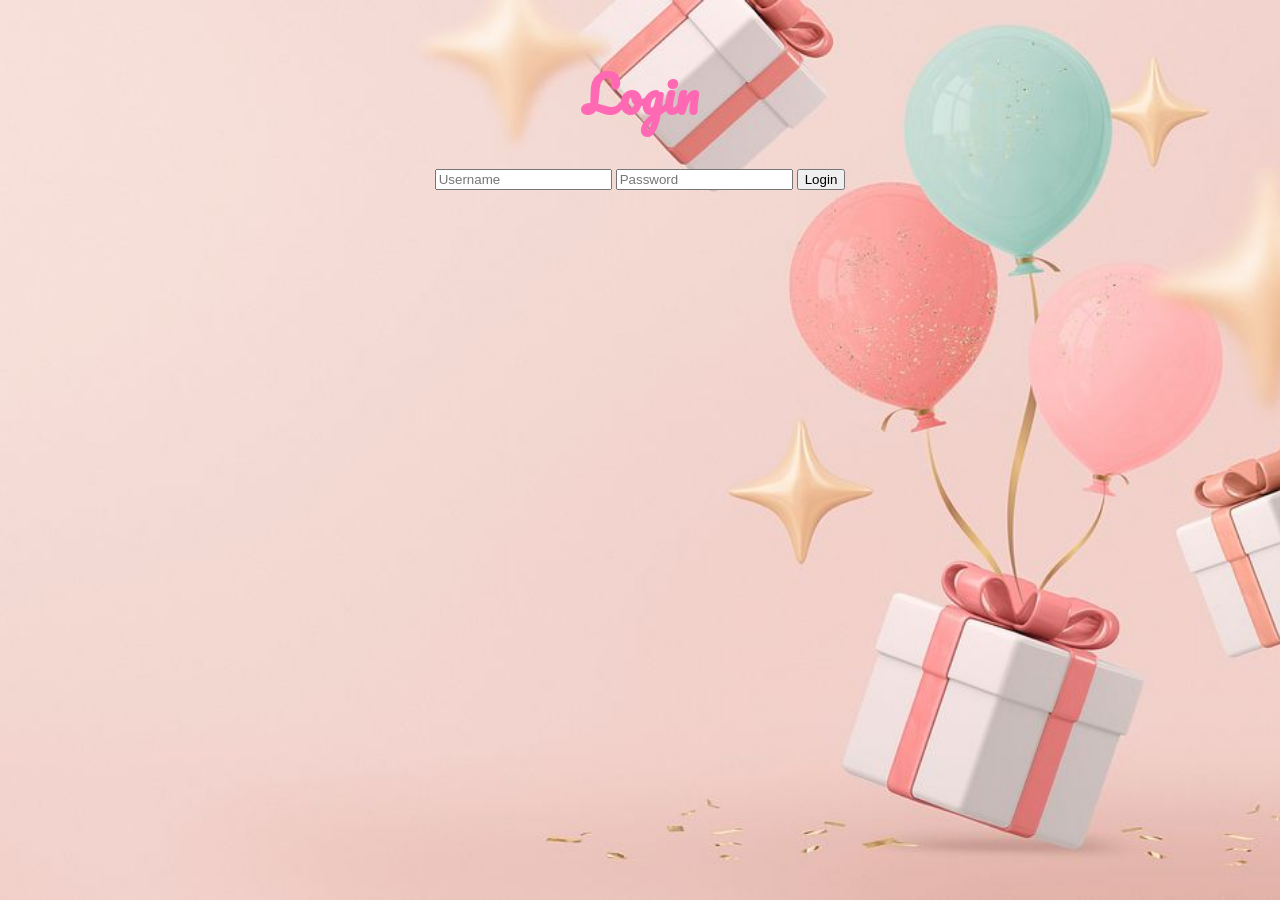
<file: index.html>
<!DOCTYPE html>
<html lang="en">
<head>
    <meta charset="UTF-8">
    <meta name="viewport" content="width=device-width, initial-scale=1.0">
    <title>Login</title>
    <link rel="stylesheet" href="styles.css">
    <link href="https://fonts.googleapis.com/css2?family=Pacifico&family=Raleway:wght@300;400&display=swap" rel="stylesheet">
</head>
<body>
    <div class="container login-container">
        <h1 class="animate-text">Login</h1>
        <form id="login-form">
            <input type="text" id="username" placeholder="Username" required>
            <input type="password" id="password" placeholder="Password" required>
            
            <button type="submit">Login</button>
        </form>
        <p id="login-error" class="hidden">Invalid username or password!</p>
    </div>

    <script src="login.js"></script>
</body>
</html>
</file>
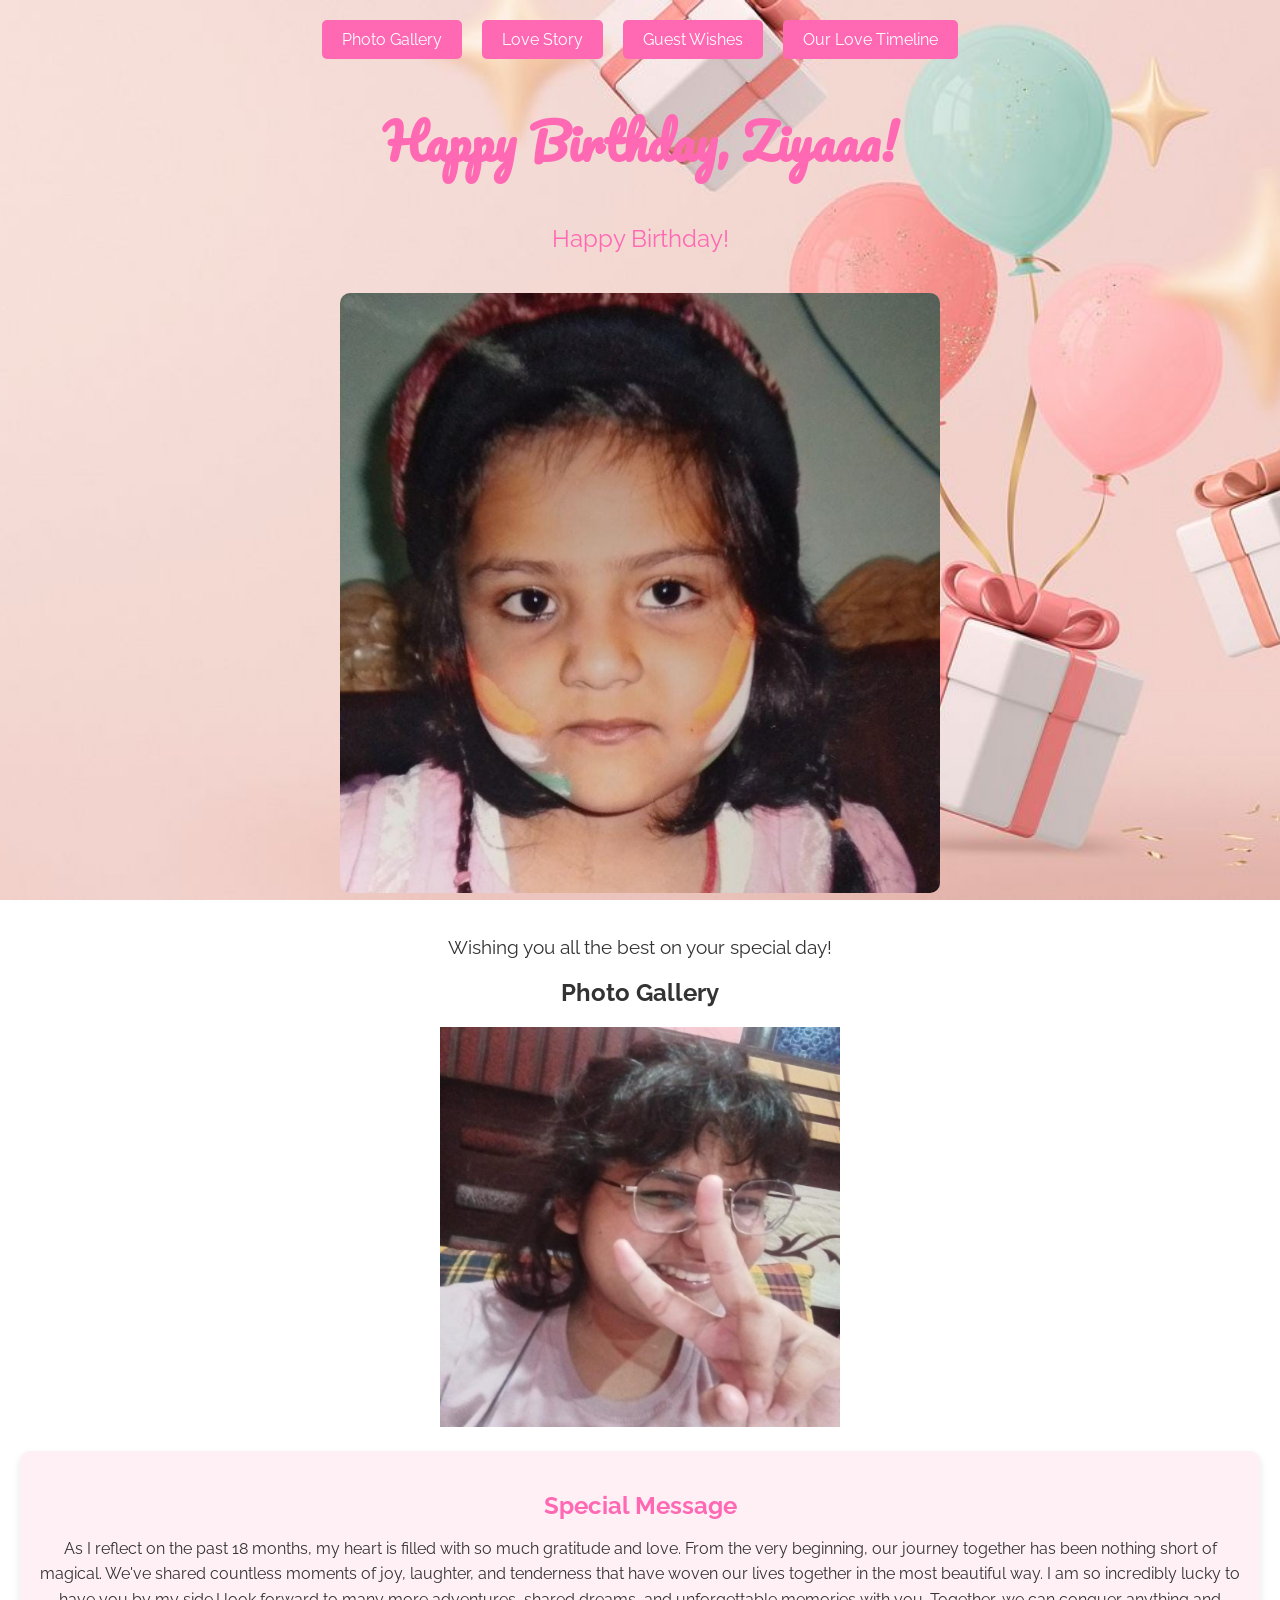
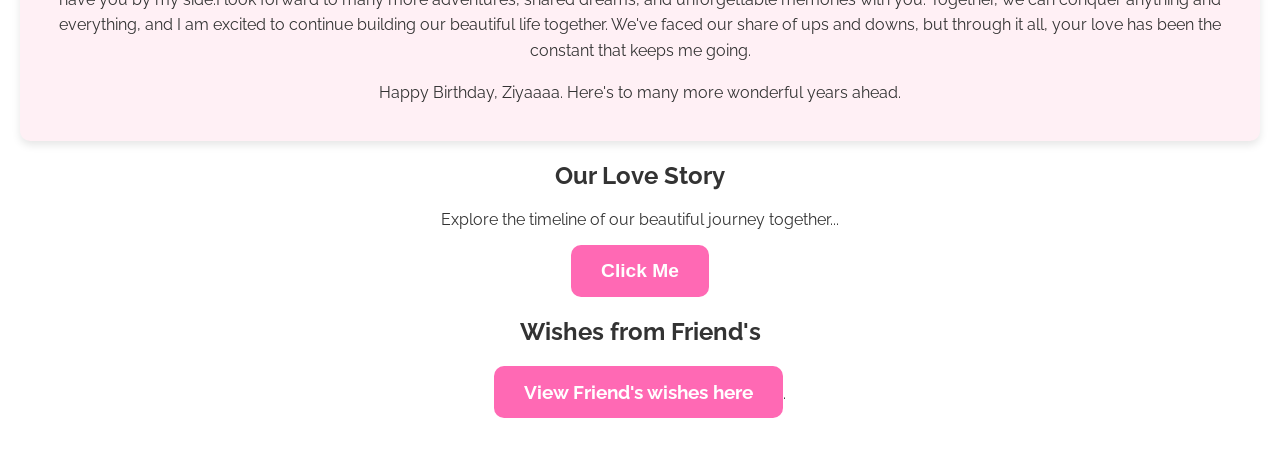
<file: 1.html>
<!DOCTYPE html>
<html lang="en">
<head>
    <meta charset="UTF-8">
    <meta name="viewport" content="width=device-width, initial-scale=1.0">
    <title>Happy Birthday</title>
    <link rel="stylesheet" href="styles.css">
    <link href="https://fonts.googleapis.com/css2?family=Pacifico&family=Raleway:wght@300;400&display=swap" rel="stylesheet">
</head>
<body>
    <audio id="birthday-music" src="Romantic-Birthday.mp3" loop autoplay></audio>
    <div class="container">
        <nav>
            <a href="#gallery" class="nav-btn">Photo Gallery</a>
            <a href="#story" class="nav-btn">Love Story</a>
            <a href="wishes.html" class="nav-btn">Guest Wishes</a>
            <a href="#timeline-section" class="nav-btn">Our Love Timeline</a>
        </nav>

        <section id="home">
            <h1 class="animate-text">Happy Birthday, Ziyaaa!</h1>       
            <div id="countdown" class="countdown"></div>
            <img src="WhatsApp Image 2024-06-11 at 12.31.03_03eef5dd.jpg" alt="Birthday Image" class="birthday-img">
            <p class="message">Wishing you all the best on your special day!</p>
            <p id="surprise-message" class="hidden">You are the most wonderful person in my life. Happy Birthday!</p>
        </section>

        <section id="gallery">
            <h2>Photo Gallery</h2>
            <div class="slideshow-container">
                <!-- Images will be dynamically added here -->
            </div>
        </section>
        <div class="special-message">
            <h2>Special Message</h2>
            <p>As I reflect on the past 18 months, my heart is filled with so much gratitude and love. From the very beginning, our journey together has been nothing short of magical. We've shared countless moments of joy, laughter, and tenderness that have woven our lives together in the most beautiful way.
 I am so incredibly lucky to have you by my side.I look forward to many more adventures, shared dreams, and unforgettable memories with you. Together, we can conquer anything and everything, and I am excited to continue building our beautiful life together.


We've faced our share of ups and downs, but through it all, your love has been the constant that keeps me going. </p>
            <p>Happy Birthday, Ziyaaaa. Here's to many more wonderful years ahead.</p>
        </div>
        
        <section id="story">
            <h2>Our Love Story</h2>
            <p>Explore the timeline of our beautiful journey together...</p>
            <button class="timeline-btn" onclick="window.location.href='timeline.html'">Click Me</button>
        </section>
    <div>
        
        

        <footer><h2>Wishes from Friend's</h2>
            <div id="guest-comments"></div>
            <p><a href="wishes.html" class="btn">View Friend's wishes here</a>.</p>

        </footer>
    </div>
    </div>
    

    <script>
        // Array of image URLs
        var imageUrls = [
            "WhatsApp Image 2024-06-11 at 12.30.50_8dd223ba.jpg",
            "WhatsApp Image 2024-06-11 at 12.30.51_7f59b443.jpg",
            "WhatsApp Image 2024-06-11 at 12.30.51_7439f6bf.jpg",
            "WhatsApp Image 2024-06-11 at 12.30.51_e6bac985.jpg",
            "WhatsApp Image 2024-06-11 at 12.30.54_1c753b50.jpg",
            "WhatsApp Image 2024-06-11 at 12.30.54_d9af71ee.jpg",
            "WhatsApp Image 2024-06-11 at 12.30.57_069c49c2.jpg",
            "WhatsApp Image 2024-06-11 at 12.30.57_eaad2b7d.jpg",
            "WhatsApp Image 2024-06-11 at 12.30.58_27d00758.jpg",
            "WhatsApp Image 2024-06-11 at 12.30.59_e5417f05.jpg",
            "WhatsApp Image 2024-06-11 at 12.31.00_2c4d1aff.jpg",
            "WhatsApp Image 2024-06-11 at 12.31.00_97f100c9.jpg",
            "WhatsApp Image 2024-06-11 at 12.31.01_492fefac.jpg",
            "WhatsApp Image 2024-06-11 at 12.31.01_4317b852.jpg",
            "WhatsApp Image 2024-06-11 at 12.31.01_a68f6de2.jpg",
            "WhatsApp Image 2024-06-11 at 12.31.02_6bdafeb1.jpg",
            "WhatsApp Image 2024-06-11 at 12.31.04_ca175e30.jpg",
            "WhatsApp Image 2024-06-11 at 12.31.03_10ebda9b.jpg",
            "WhatsApp Image 2024-06-11 at 12.31.03_8eb3c3ff.jpg",
            "WhatsApp Image 2024-06-11 at 12.31.02_23441351.jpg"
        ];

        // Initialize index for slideshow
        var slideIndex = 0;

        // Function to start slideshow
        function startSlideshow() {
            var slides = document.querySelectorAll('.mySlides');
            slides.forEach(slide => slide.style.display = "none");
            slideIndex++;
            if (slideIndex > slides.length) {slideIndex = 1}
            slides[slideIndex-1].style.display = "block";
            setTimeout(startSlideshow, 2000); // Change slide every 2 seconds
        }

        // Function to initialize slideshow
        function initializeSlideshow() {
            var slideshowContainer = document.querySelector(".slideshow-container");
            imageUrls.forEach((imageUrl, index) => {
                var slide = document.createElement("div");
                slide.classList.add("mySlides");
                var img = document.createElement("img");
                img.src = imageUrl;
                img.style.width = "400px"; // Set image width
                img.style.height = "400px"; // Set image height
                slide.appendChild(img);
                slideshowContainer.appendChild(slide);
            });
            startSlideshow();
        }

        // Initialize the slideshow
        initializeSlideshow();
    </script>

    <script src="script.js"></script>
</body>
</html>
</file>
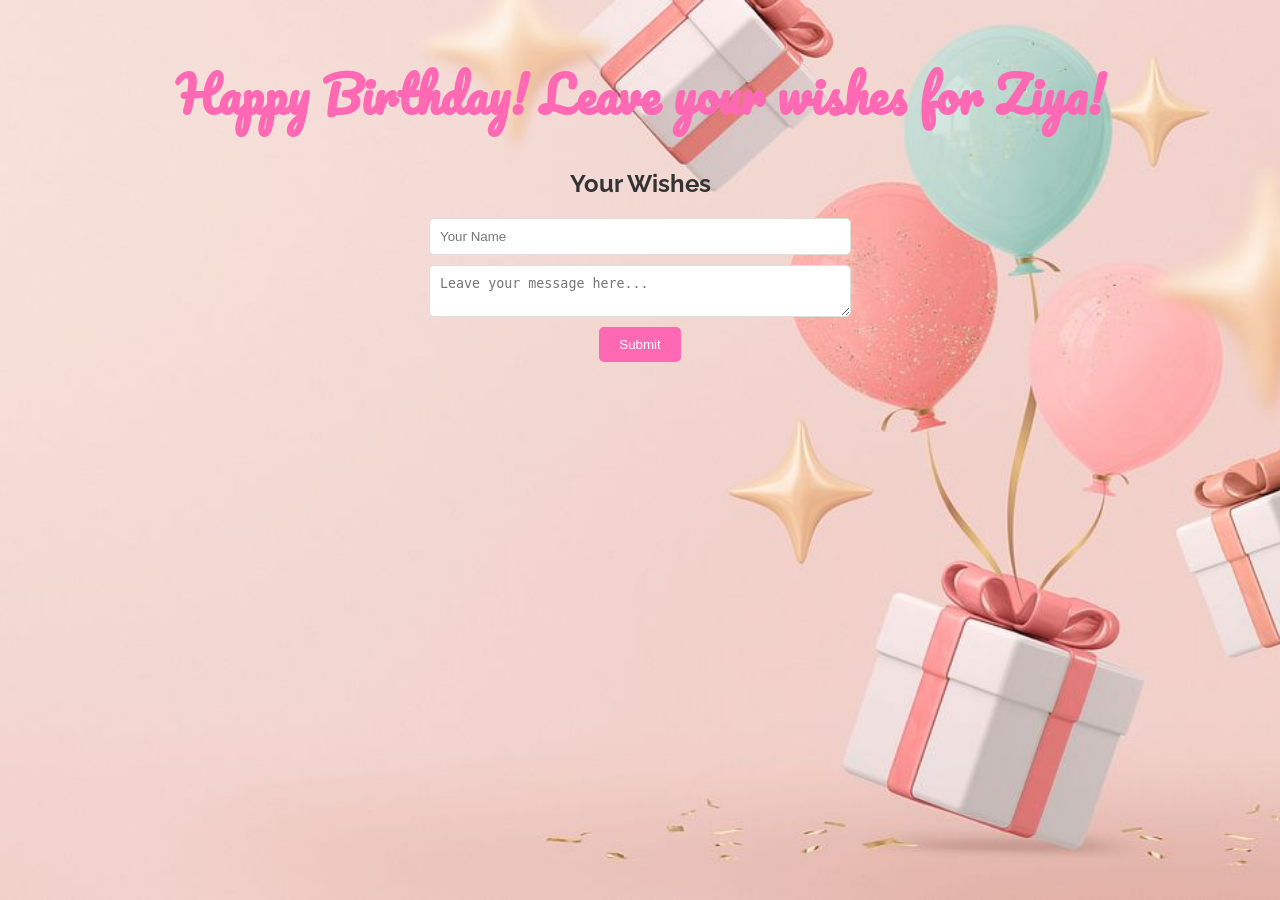
<file: guest.html>
<!DOCTYPE html>
<html lang="en">
<head>
    <meta charset="UTF-8">
    <meta name="viewport" content="width=device-width, initial-scale=1.0">
    <title>Guestbook</title>
    <link rel="stylesheet" href="styles.css">
    <link href="https://fonts.googleapis.com/css2?family=Pacifico&family=Raleway:wght@300;400&display=swap" rel="stylesheet">
</head>
<body>
    <audio id="birthday-music" src="Romantic-Birthday.mp3" loop autoplay></audio>
    <div class="container guest-container">
        <h1 class="animate-text">Happy Birthday! Leave your wishes for Ziya!</h1>
        <div id="countdown" class="countdown"></div>
        <section id="guestbook">
            <h2>Your Wishes</h2>
            <form id="comment-form" class="guest-form">
                <input type="text" id="guest-name" placeholder="Your Name" required>
                <textarea id="comment-text" placeholder="Leave your message here..." required></textarea>
                <button type="submit">Submit</button>
            </form>
            <div id="guest-comments">
                <!-- Guest comments will be dynamically added here -->
            </div>
        </section>
    </div>

    <script src="guest.js"></script>
</body>
</html>
</file>
<file: styles.css>
/* General styles */
body {
    font-family: 'Raleway', sans-serif;
    margin: 0;
    padding: 0;
    background: url('background_2.jpg') no-repeat center center fixed;
    background-size: cover;
    color: #333;
    text-align: center;
}

.container {
    padding: 20px;
}

/* Navigation styles */
nav {
    display: flex;
    justify-content: center;
    gap: 20px;
    margin-bottom: 20px;
}

.nav-btn {
    background-color: #ff69b4;
    color: white;
    padding: 10px 20px;
    border-radius: 5px;
    text-decoration: none;
    transition: background-color 0.3s ease;
}

.nav-btn:hover {
    background-color: #ff1493;
}

/* Animated text */
.animate-text {
    font-family: 'Pacifico', cursive;
    font-size: 3em;
    color: #ff69b4;
    animation: fadeIn 2s ease-in-out;
}

/* Countdown */
.countdown {
    font-size: 1.5em;
    color: #ff69b4;
    margin: 20px 0;
}

/* Birthday image */
.birthday-img {
    width: 100%;
    max-width: 600px;
    height: 600px; /* Set the desired height */
    object-fit: cover;
    border-radius: 10px;
    margin: 20px 0;
}

/* Message styles */
.message {
    font-size: 1.2em;
    color: #333;
}

.hidden {
    display: none;
}

/* Photo gallery styles */
.photo-gallery {
    display: flex;
    justify-content: center;
    flex-wrap: wrap;
    gap: 10px;
}

.photo-gallery img {
    width: 100px;
    height: 100px;
    border-radius: 10px;
    object-fit: cover;
}

/* Guest form styles */
.guest-form {
    display: flex;
    flex-direction: column;
    align-items: center;
    gap: 10px;
    margin-bottom: 20px;
}

.guest-form input,
.guest-form textarea {
    width: 80%;
    max-width: 400px;
    padding: 10px;
    border: 1px solid #ddd;
    border-radius: 5px;
}

.guest-form button {
    background-color: #ff69b4;
    color: white;
    padding: 10px 20px;
    border: none;
    border-radius: 5px;
    cursor: pointer;
    transition: background-color 0.3s ease;
}

.guest-form button:hover {
    background-color: #ff1493;
}

/* Special heading styles */
.special-heading {
    font-family: 'Pacifico', cursive;
    font-size: 2.5em;
    color: #ff69b4;
    margin-top: 30px;
}

/* Special message styles */
.special-message {
    font-size: 1.3em;
    background-color: #fff0f5;
    padding: 20px;
    border-radius: 10px;
    box-shadow: 0 4px 8px rgba(0, 0, 0, 0.1);
    margin: 20px 0;
}

/* Guest comment styles */
#guest-comments div {
    background: #f0f0f0;
    padding: 10px;
    border-radius: 5px;
    margin: 10px 0;
}

/* Button styles */
.btn,
.timeline-btn {
    display: inline-block;
    padding: 15px 30px;
    background-color: #ff69b4; /* Pink */
    color: white;
    text-decoration: none;
    border: none;
    border-radius: 10px;
    transition: background-color 0.3s ease, transform 0.3s ease;
    cursor: pointer;
    font-size: 1.2em;
    font-weight: bold;
}

.btn:hover,
.timeline-btn:hover {
    background-color: #ff1493; /* Dark pink */
    transform: scale(1.05);
}

/* Animations */
@keyframes fadeIn {
    0% { opacity: 0; }
    100% { opacity: 1; }
}

/* Responsive Design */
@media screen and (max-width: 768px) {
    nav {
        flex-direction: column;
        gap: 10px;
    }

    .nav-btn {
        padding: 10px;
        width: 100%;
    }

    .animate-text {
        font-size: 2em;
    }

    .btn,
    .timeline-btn {
        padding: 10px 20px;
        font-size: 1em;
    }

    .special-heading {
        font-size: 2em;
    }

    .guest-form input,
    .guest-form textarea {
        width: 90%;
        max-width: none;
    }

    .container {
        padding: 10px;
    }
}

@media screen and (max-width: 480px) {
    .animate-text {
        font-size: 1.5em;
    }

    .btn,
    .timeline-btn {
        padding: 8px 16px;
        font-size: 0.9em;
    }

    .special-heading {
        font-size: 1.5em;
    }

    .guest-form input,
    .guest-form textarea {
        width: 100%;
    }
}
/* Special Message Section Styles */
.special-message {
    background-color: #fff0f5; /* Light pink background */
    padding: 20px;
    border-radius: 10px;
    box-shadow: 0 4px 8px rgba(0, 0, 0, 0.1);
    margin: 20px 0;
}

.special-message h2 {
    color: #ff69b4; /* Pink text color */
    font-size: 24px;
    margin-bottom: 10px;
}

.special-message p {
    color: #333; /* Dark text color */
    font-size: 16px;
    line-height: 1.6; /* Adjust line height as needed */
}

@keyframes fadeIn {
            from {
                opacity: 0;
                transform: translateY(20px);
            }
            to {
                opacity: 1;
                transform: translateY(0);
            }
        }

        .wish-card {
            background-color: #fff;
            border-radius: 10px;
            box-shadow: 0 4px 8px rgba(0, 0, 0, 0.1);
            padding: 20px;
            margin: 10px 0;
            animation: fadeIn 0.5s ease-out;
        }

        .wish-card h3 {
            color: #ff69b4;
            margin-bottom: 10px;
            font-size: 1.5em;
        }

        .wish-card p {
            color: #333;
            font-size: 1.1em;
            line-height: 1.6;
        }
</file>
